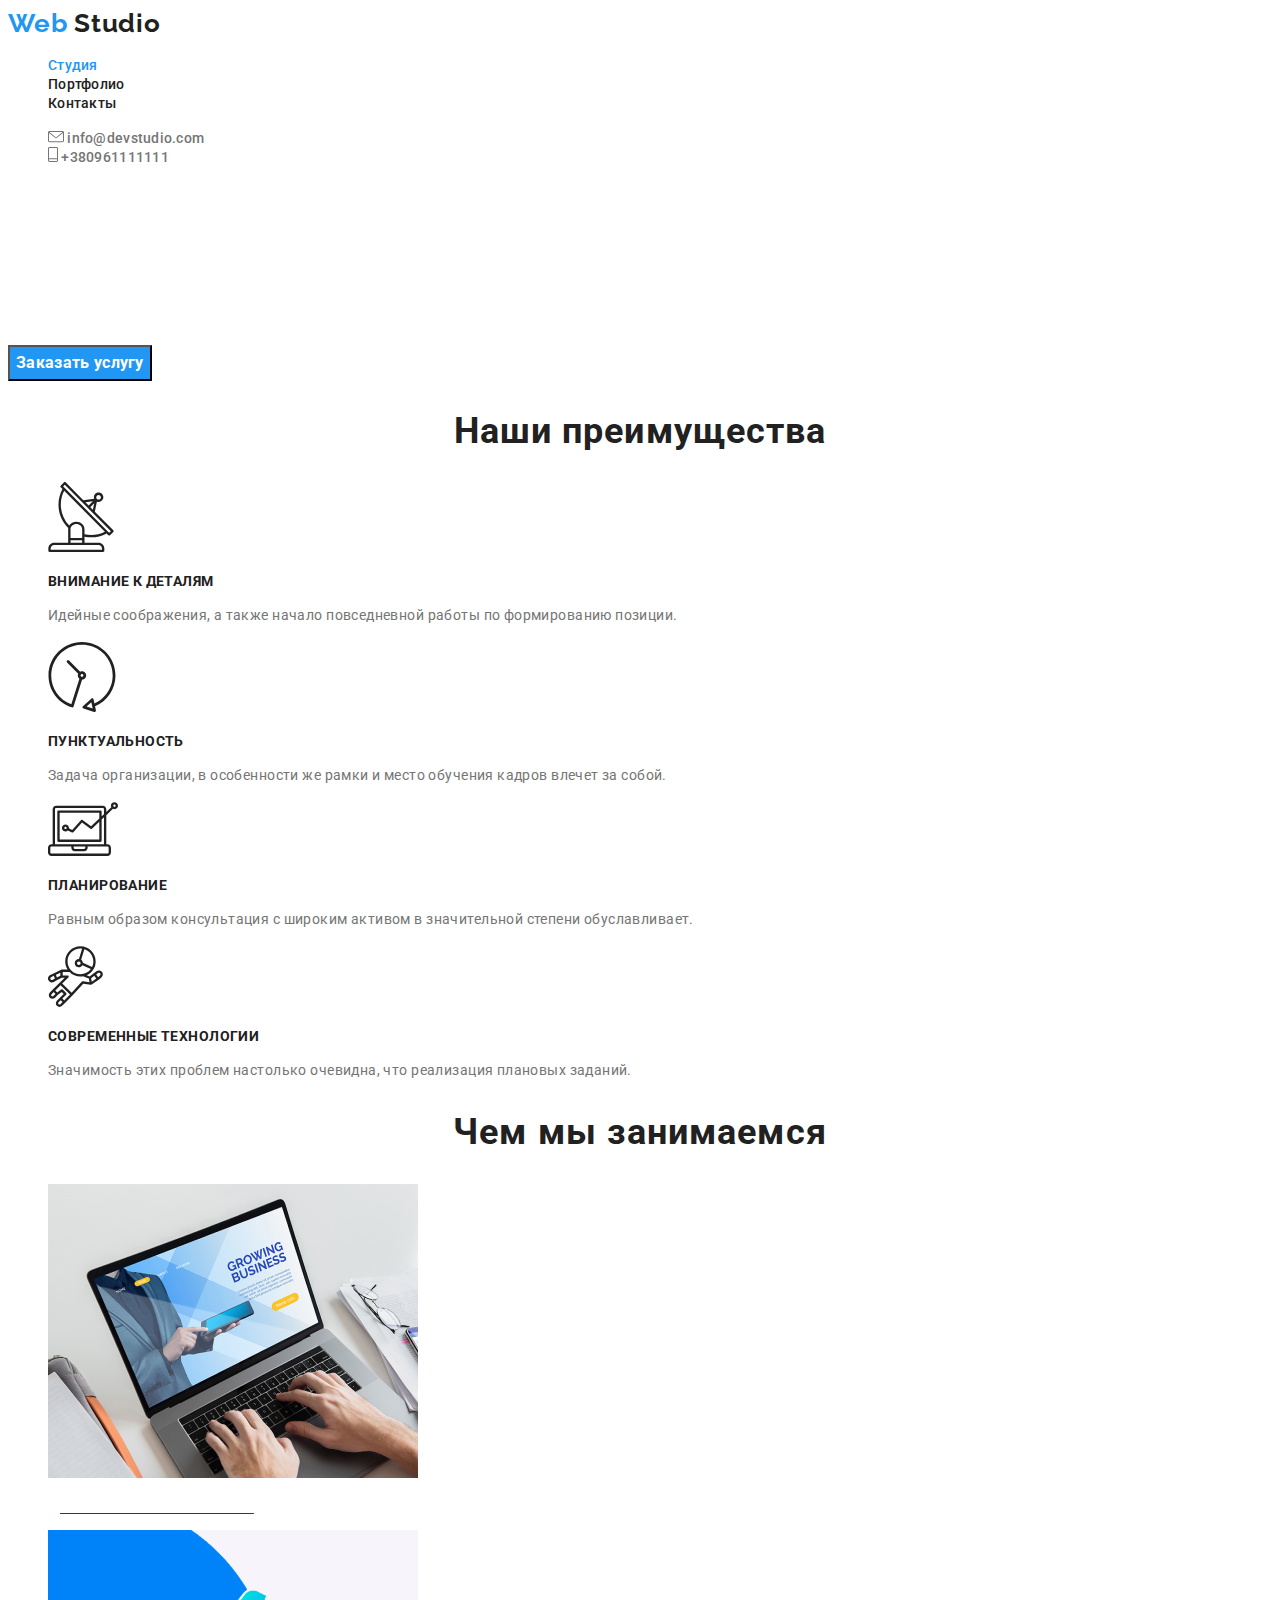
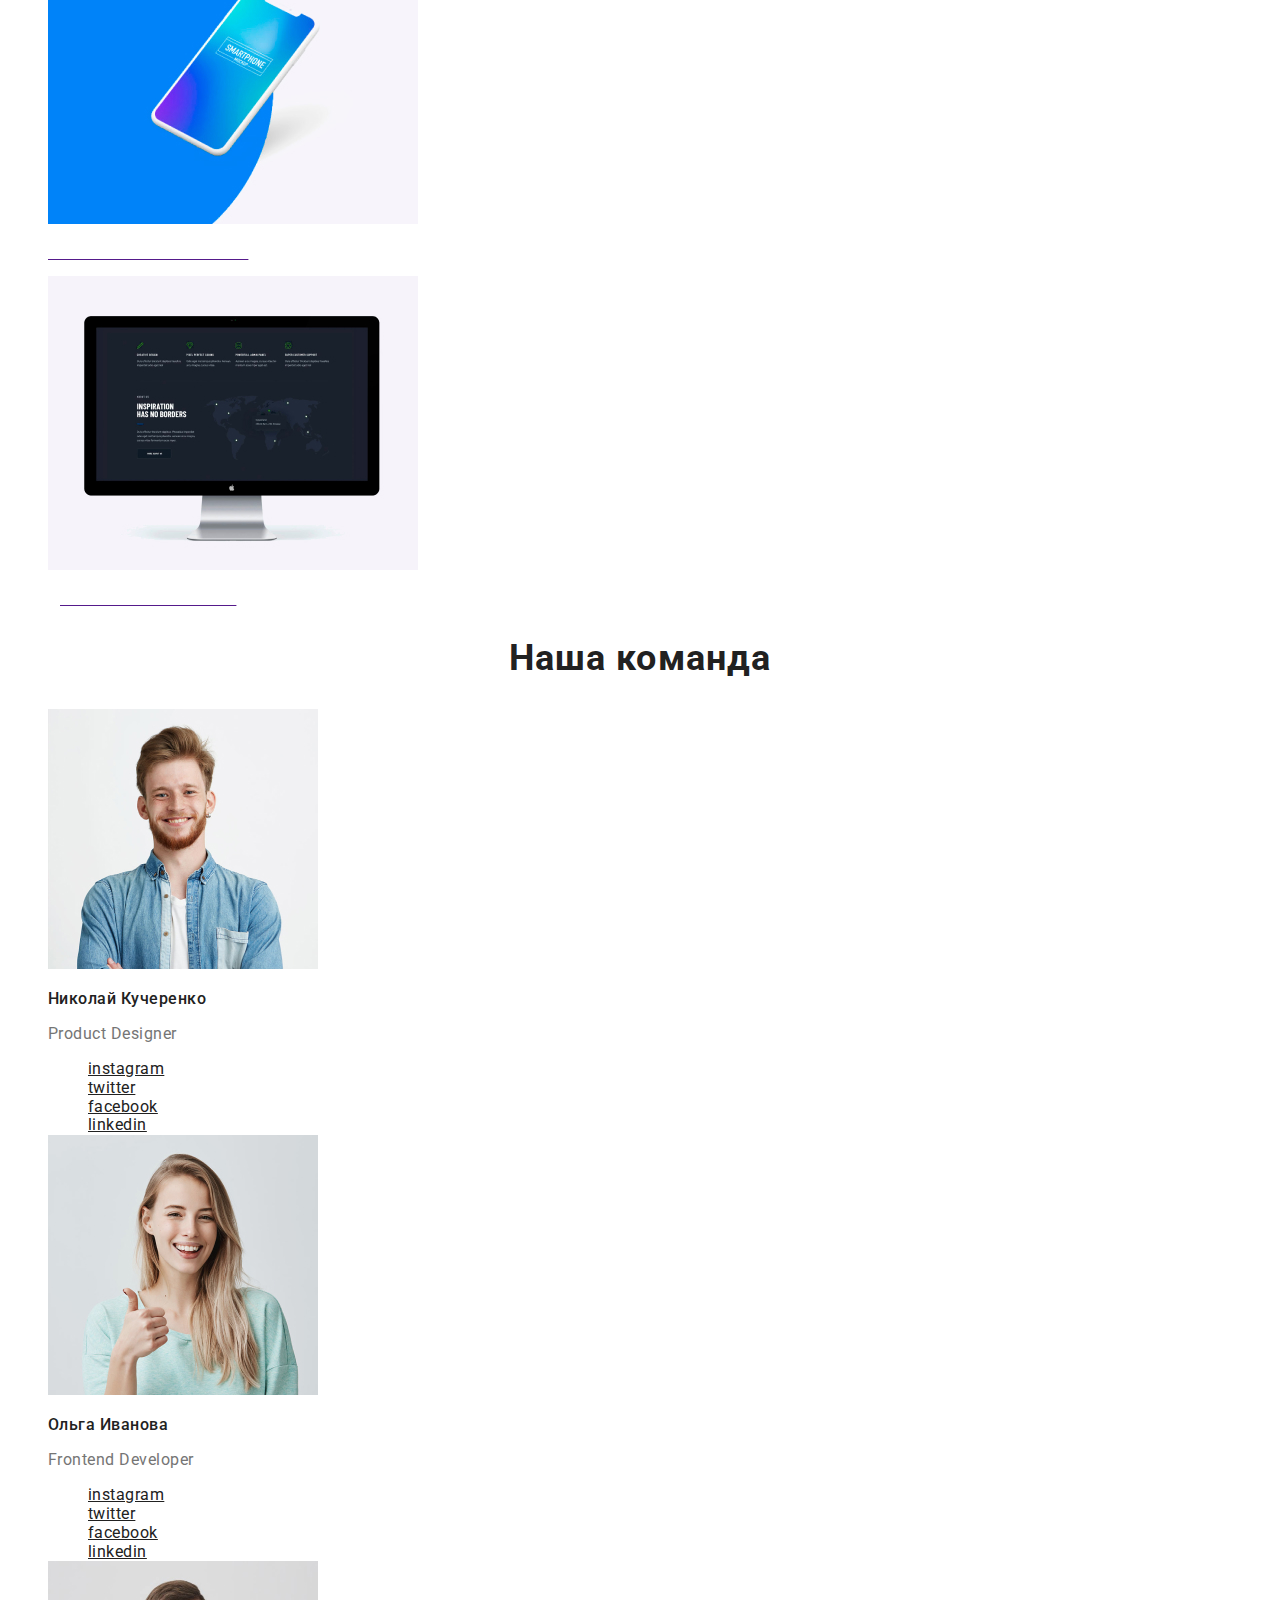
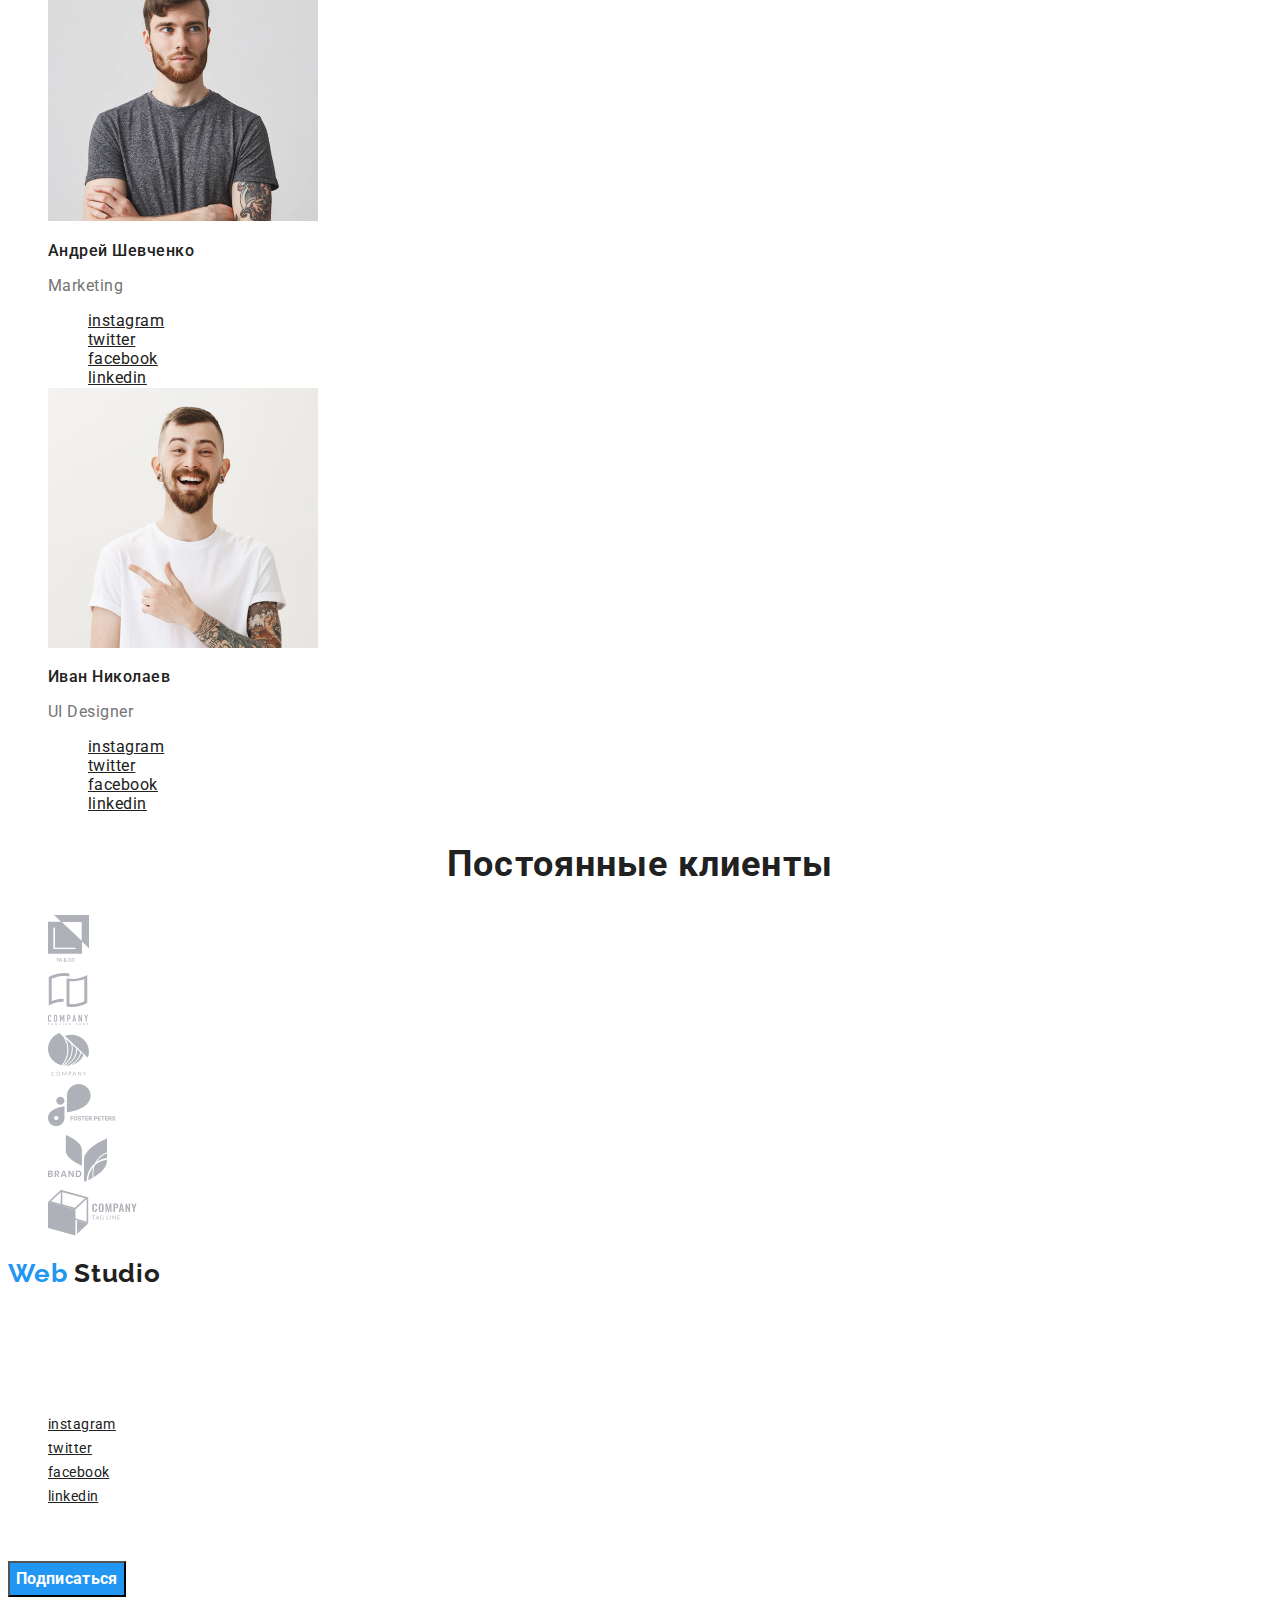
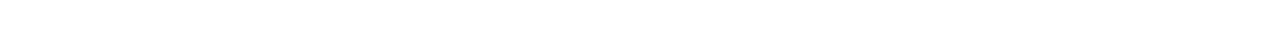
<file: index.html>
<!DOCTYPE html>
<html lang="ru">
<head>
    <meta charset="UTF-8">
    <meta name="viewport" content="width=device-width, initial-scale=1.0">
    <title>Web Studio</title>
    <link href="https://fonts.googleapis.com/css2?family=Raleway:wght@700&family=Roboto:wght@400;500;700;900&display=swap" rel="stylesheet">
    <link rel="stylesheet" href="./css/styles.css">
</head>
<body>
    <!-- Шапка сайта -->
    <header>
        <nav class="site-nav">
            <a href="/index.html" class="logo"><span class="element">Web</span> Studio</a>
            <ul class="site-nav list">
                <li><a href="./index.html" class="link current">Студия</a></li>
                <li><a href="./portfolio.html" class="link">Портфолио</a></li>
                <li><a href="" class="link">Контакты</a></li>
            </ul>
        </nav>
        <ul class="cont-nav list">
            <li>
                <a href="mailto:info@devstudio.com" class="link">
                    <img src="./images/mail.svg" alt="иконка почты">
                    info@devstudio.com
                </a>
            </li>
            <li>
                <a href="tel:+380961111111" class="link">
                    <img src="./images/phone.svg" alt="иконка телефона">
                    +380961111111
                </a>
            </li>
        </ul>
    </header>
    <main>
        <!-- Герой -->
        <section class="hero">
            <h1 class="hero-title">эффективные решения<br>для вашего бизнеса</h1>
            <button type="button" class="button">Заказать услугу</button>
        </section>
        <!-- Преимущества -->
        <section class="section">
            <h2 class="section-title">Наши преимущества</h2>
            <ul class="feature-list list">
                <li>
                    <img src="./images/vector1.svg" alt="антенна">
                    <h3 class="title">Внимание к деталям</h3>
                    <p>
                        Идейные соображения, а также начало повседневной работы по формированию позиции.
                    </p>
                </li>
                <li>
                    <img src="./images/vector2.svg" alt="часы">
                    <h3 class="title">Пунктуальность</h3>
                    <p>
                        Задача организации, в особенности же рамки и место обучения кадров влечет за собой.
                    </p>
                </li>
                <li>
                    <img src="./images/vector3.svg" alt="диаграмма">
                    <h3 class="title">Планирование</h3>
                    <p>
                        Равным образом консультация с широким активом в значительной степени обуславливает.
                    </p>
                </li>
                <li>
                    <img src="./images/vector4.svg" alt="астронавт">
                    <h3 class="title">Современные технологии</h3>
                    <p>
                        Значимость этих проблем настолько очевидна, что реализация плановых заданий.
                    </p>
                </li>
            </ul>
        </section>
        <!-- Чем мы занимаемся -->
        <section class="section">
            <h2 class="section-title">Чем мы занимаемся</h2>
            <ul class="list">
                <li>
                    <a href="">
                        <img src="./images/nout.jpg" width="370" height="294" alt="ноутбук">
                        <h3 class="title">Десктопные приложения</h3>
                    </a>
                </li>
                <li>
                    <a href="">
                        <img src="./images/phone.jpg" width="370" height="294" alt="телефон">
                        <h3 class="title">Мобильные приложения</h3>
                    </a>
                </li>
                <li>
                    <a href="">
                        <img src="./images/pc.jpg" width="370" height="294" alt="компьютер">
                        <h3 class="title">Дизайнерские решения</h3>
                    </a>
                </li>
            </ul>
        </section>
        <!-- Наша команда -->
        <section class="team">
            <h2 class="section-title">Наша команда</h2>
            <ul class="list">
                <li>
                    <img src="./images/portrait1.jpg" width="270" height="260" alt="Николай Кучеренко">
                    <h3 class="team-title">Николай Кучеренко</h3>
                    <p>Product Designer</p>
                    <ul class="list">
                        <li><a href="" class="team-link" aria-label="ссылка на instagram">instagram</a></li>
                        <li><a href="" class="team-link" aria-label="ссылка на twitter">twitter</a></li>
                        <li><a href="" class="team-link" aria-label="ссылка на facebook">facebook</a></li>
                        <li><a href="" class="team-link" aria-label="ссылка на linkedin">linkedin</a></li>
                    </ul>
                </li>
                <li>
                    <img src="./images/portrait2.jpg" width="270" height="260" alt="Ольга Иванова">
                    <h3 class="team-title">Ольга Иванова</h3>
                    <p>Frontend Developer</p>
                    <ul class="list">
                        <li><a href="" class="team-link" aria-label="ссылка на instagram">instagram</a></li>
                        <li><a href="" class="team-link" aria-label="ссылка на twitter">twitter</a></li>
                        <li><a href="" class="team-link" aria-label="ссылка на facebook">facebook</a></li>
                        <li><a href="" class="team-link" aria-label="ссылка на linkedin">linkedin</a></li>
                    </ul>
                </li>
                <li>
                    <img src="./images/portrait3.jpg" width="270" height="260" alt="Андрей Шевченко">
                    <h3 class="team-title">Андрей Шевченко</h3>
                    <p>Marketing</p>
                    <ul class="list">
                        <li><a href="" class="team-link" aria-label="ссылка на instagram">instagram</a></li>
                        <li><a href="" class="team-link" aria-label="ссылка на twitter">twitter</a></li>
                        <li><a href="" class="team-link" aria-label="ссылка на facebook">facebook</a></li>
                        <li><a href="" class="team-link" aria-label="ссылка на linkedin">linkedin</a></li>
                    </ul>
                </li>
                <li>
                    <img src="./images/portrait4.jpg" width="270" height="260" alt="Иван Николаев">
                    <h3 class="team-title">Иван Николаев</h3>
                    <p>UI Designer</p>
                    <ul class="list">
                        <li><a href="" class="team-link" aria-label="ссылка на instagram">instagram</a></li>
                        <li><a href="" class="team-link" aria-label="ссылка на twitter">twitter</a></li>
                        <li><a href="" class="team-link" aria-label="ссылка на facebook">facebook</a></li>
                        <li><a href="" class="team-link" aria-label="ссылка на linkedin">linkedin</a></li>
                    </ul>
                </li>
            </ul>
        </section>
        <!-- Постоянные клиенты -->
        <section class="section">
            <h2 class="section-title">Постоянные клиенты</h2>
            <ul class="list">
                <li>
                    <a href="">
                        <img src="./images/client1.svg" alt="Логотип компании">
                    </a>
                </li>
                <li>
                    <a href="">
                        <img src="./images/client2.svg" alt="Логотип компании">
                    </a>
                </li>
                <li>
                    <a href="">
                        <img src="./images/client3.svg" alt="Логотип компании">
                    </a>
                </li>
                <li>
                    <a href="">
                        <img src="./images/client4.svg" alt="Логотип компании">
                    </a>
                </li>
                <li>
                    <a href="">
                        <img src="./images/client5.svg" alt="Логотип компании">
                    </a>
                </li>
                <li>
                    <a href="">
                        <img src="./images/client6.svg" alt="Логотип компании">
                    </a>
                </li>
            </ul>
        </section>
    </main>
    <!-- Подвал сайта -->
    <footer class="footer">
        <a href="/index.html" class="logo"><span class="element">Web</span> Studio</a>
        <address>
                г. Киев, пр-т Леси Украинки, 26 <br/>
                <a href="mailto:info@devstudio.com" class="link">info@devstudio.com</a> <br/>
                <a href="tel:+380991111111" class="link">+38 099 111 11 11</a>
        </address>
        <p class="title"><b>присоединяйтесь</b></p>
        <ul class="list">
            <li><a href="" class="team-link" aria-label="ссылка на instagram">instagram</a></li>
            <li><a href="" class="team-link" aria-label="ссылка на twitter">twitter</a></li>
            <li><a href="" class="team-link" aria-label="ссылка на facebook">facebook</a></li>
            <li><a href="" class="team-link" aria-label="ссылка на linkedin">linkedin</a></li>
        </ul>
        <p class="title"><b>Подпишитесь на рассылку</b></p>
        <button type="button" class="button">Подписаться</button>
        <p class="copyright">&#169;2020 | Developed by GoIT Students</p>
    </footer>
</body>
</html>
</file>
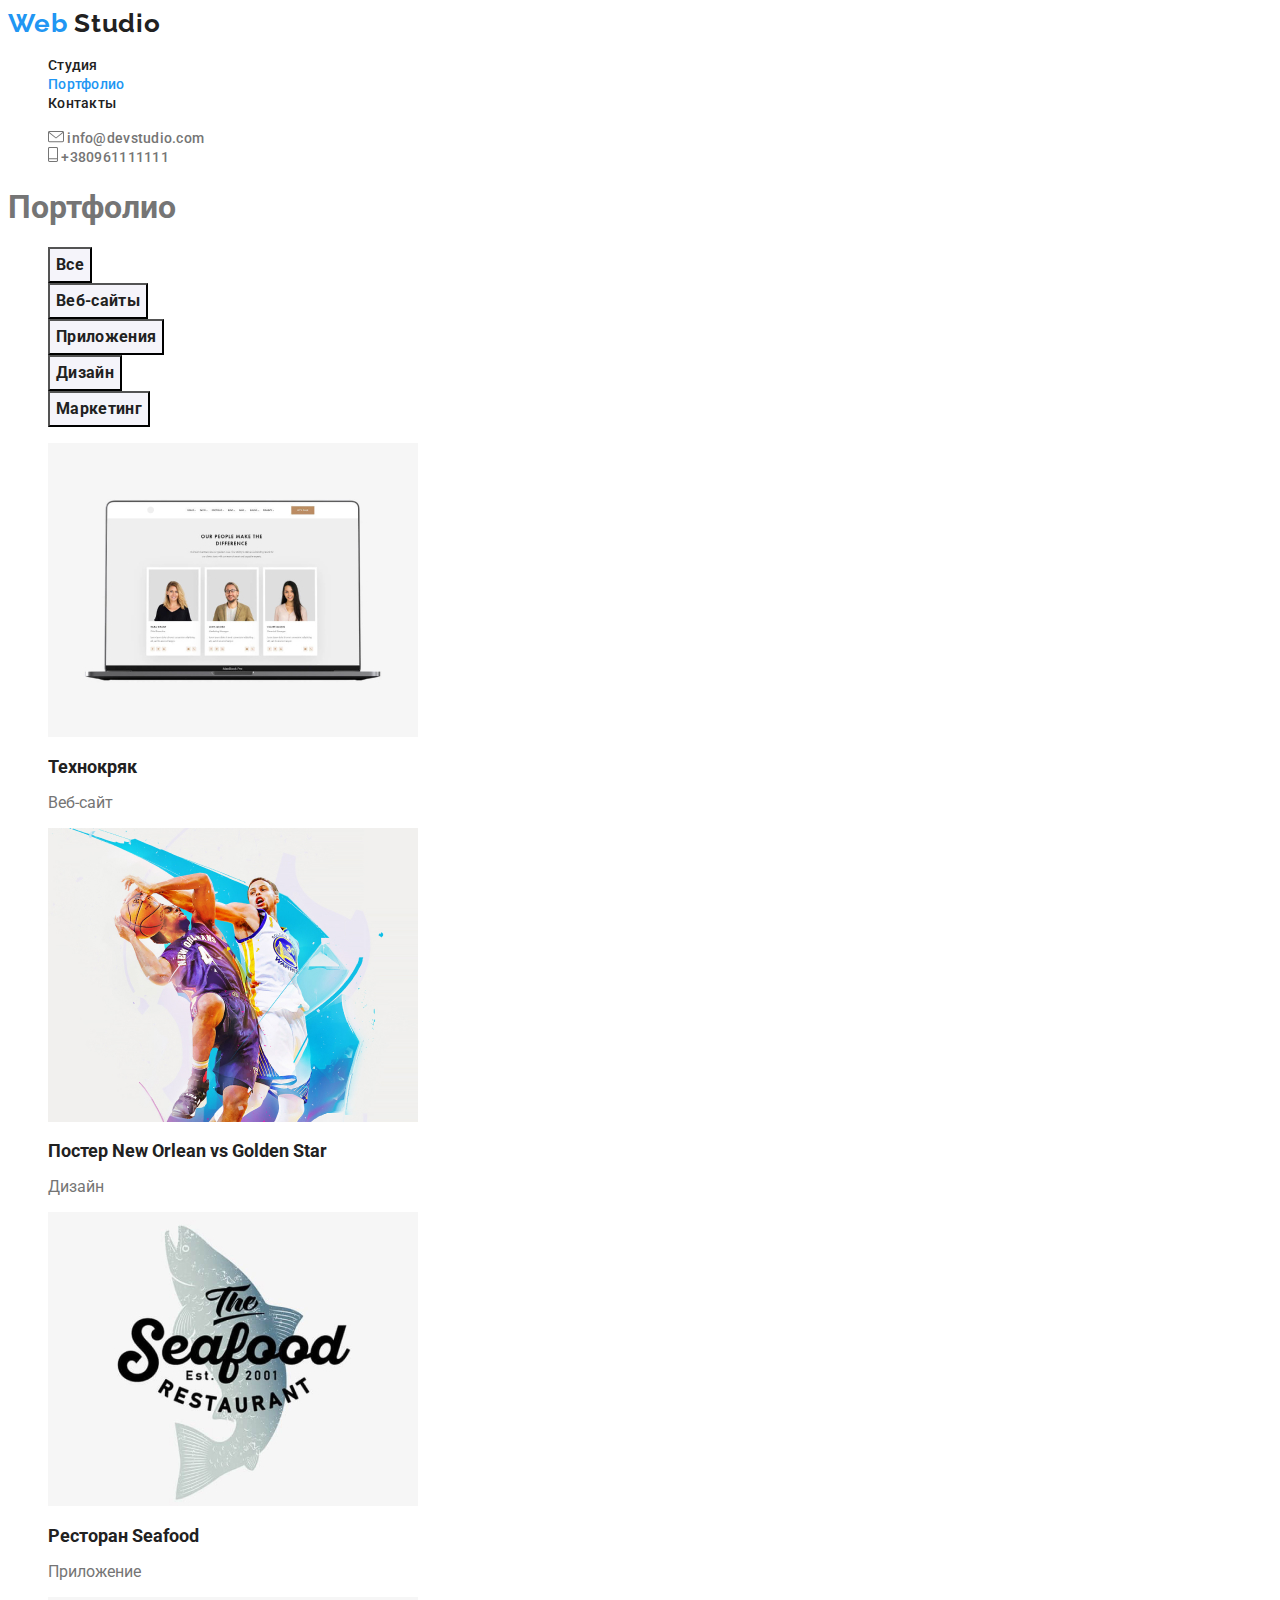
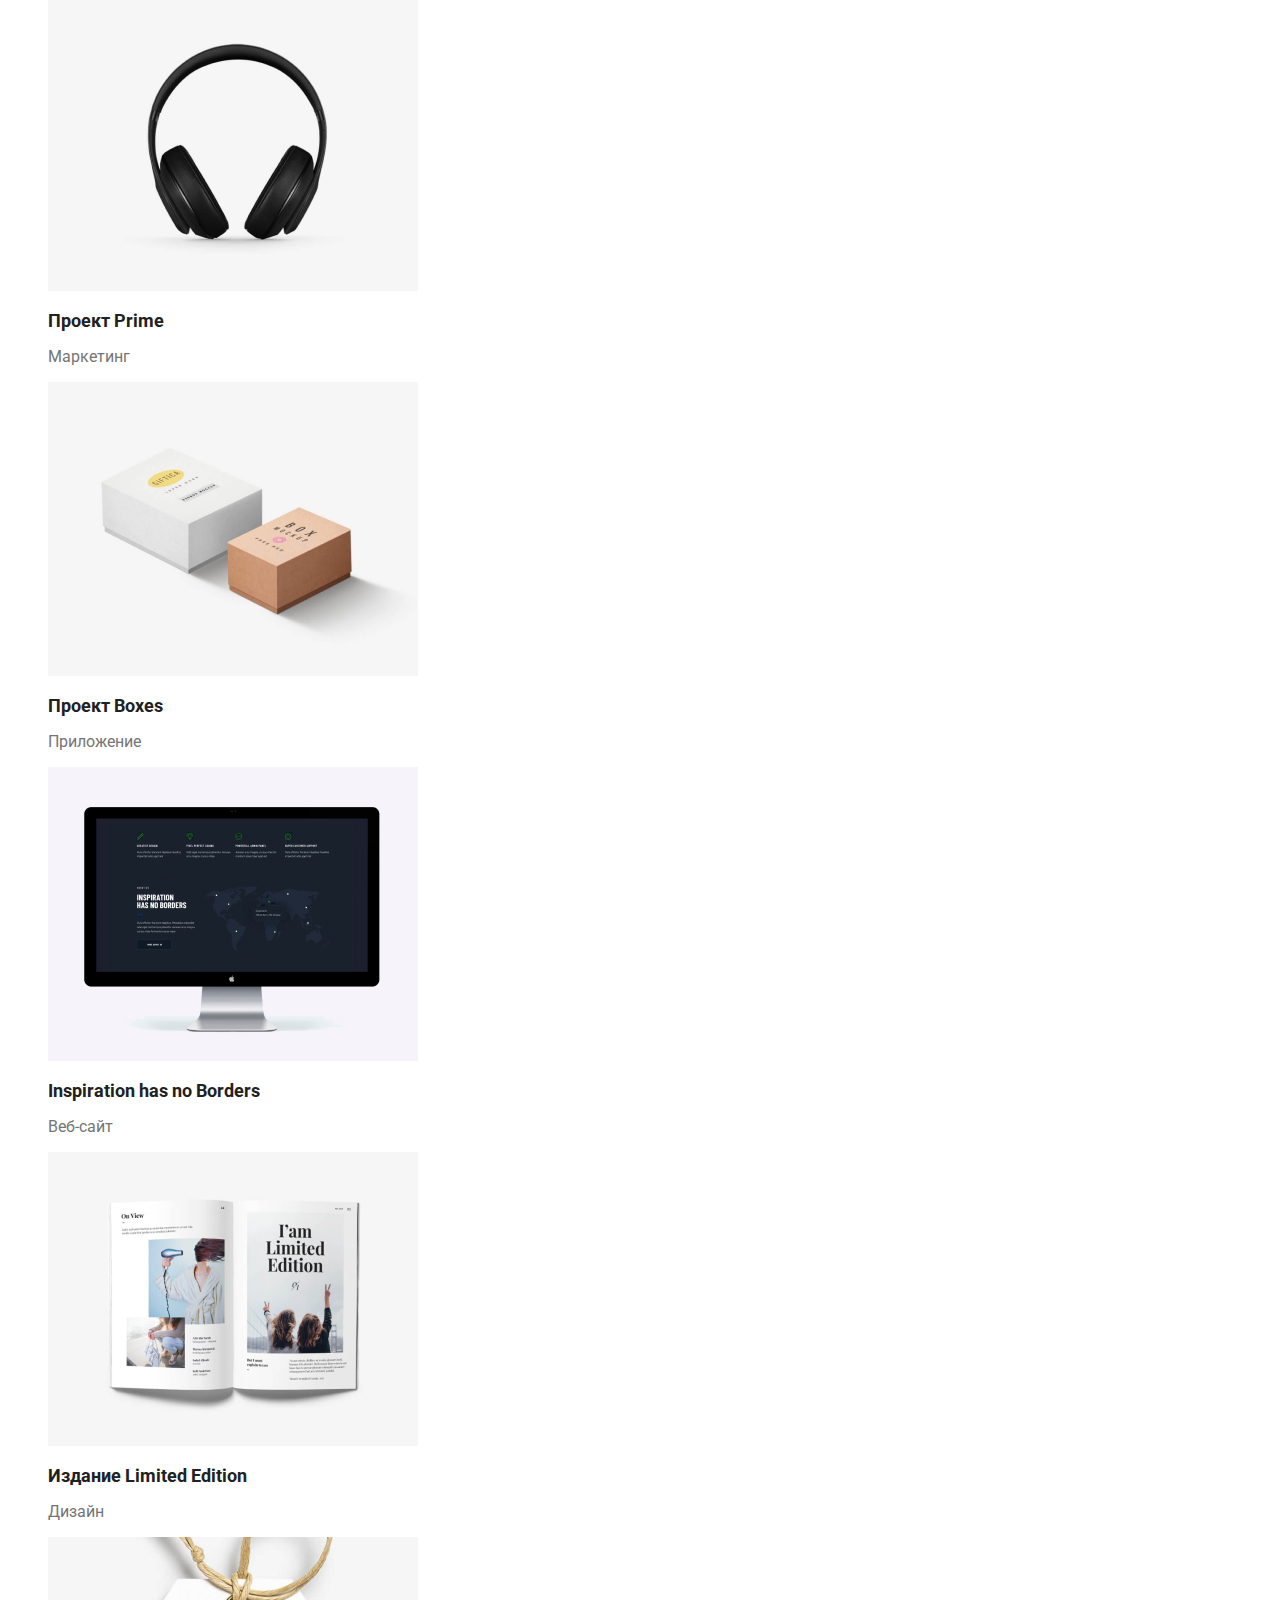
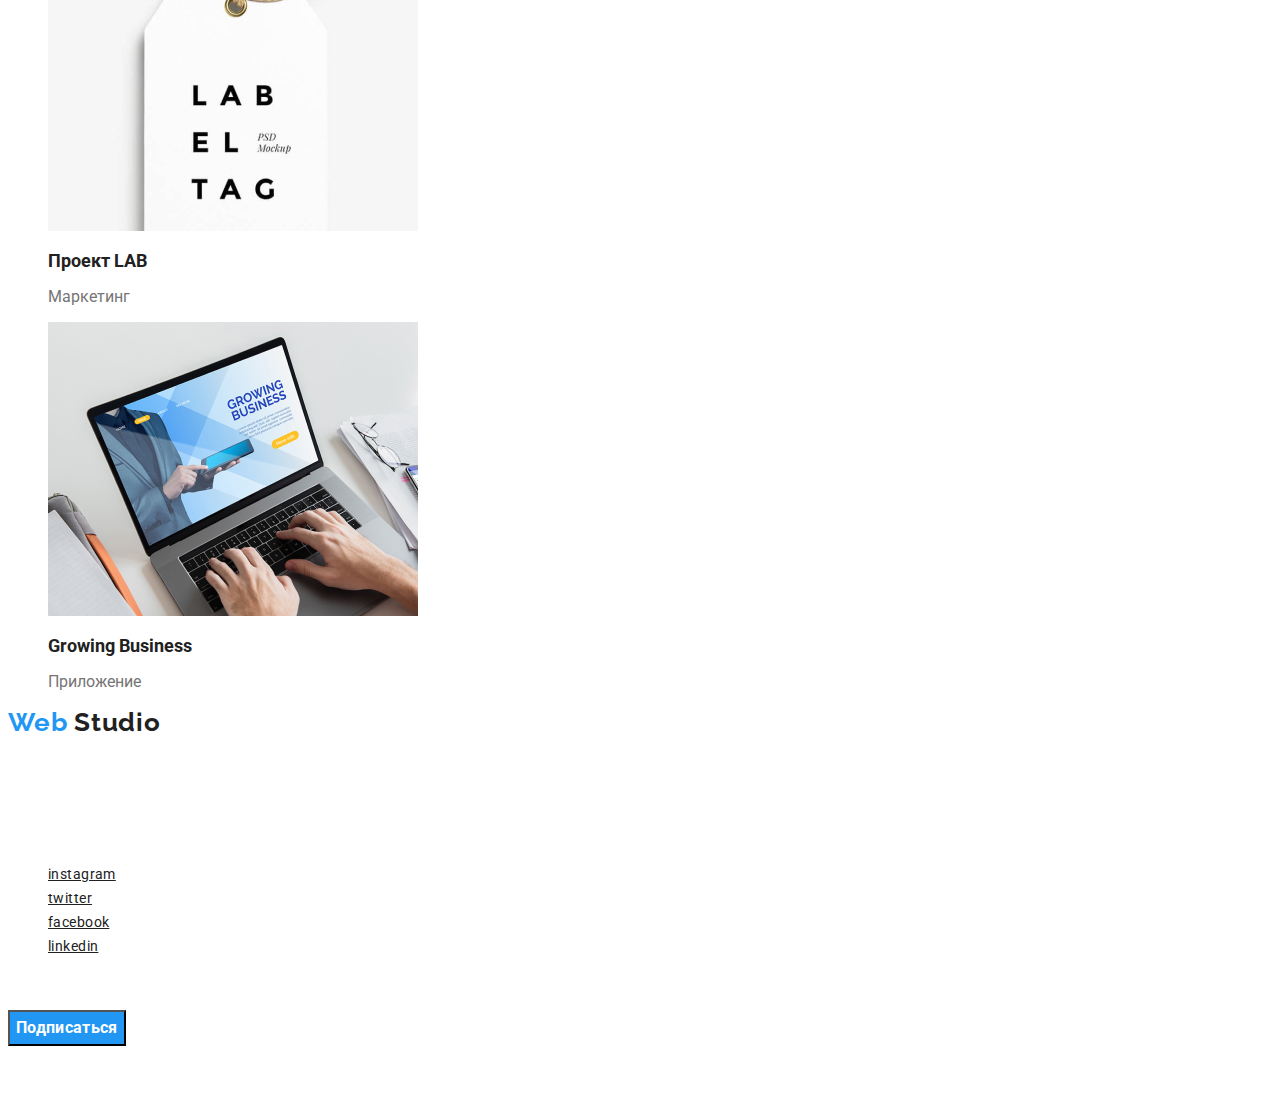
<file: portfolio.html>
<!DOCTYPE html>
<html lang="ru">
<head>
    <meta charset="UTF-8">
    <meta name="viewport" content="width=device-width, initial-scale=1.0">
    <title>Портфолио</title>
    <link href="https://fonts.googleapis.com/css2?family=Raleway:wght@700&family=Roboto:wght@400;500;700;900&display=swap" rel="stylesheet">
    <link rel="stylesheet" href="./css/styles.css">
</head>
<body>
    <!-- Шапка сайта -->
    <header>
        <nav class="site-nav">
            <a href="/index.html" class="logo"><span class="element">Web</span> Studio</a>
            <ul class="site-nav list">
                <li><a href="./index.html" class="link">Студия</a></li>
                <li><a href="./portfolio.html" class="link current">Портфолио</a></li>
                <li><a href="" class="link">Контакты</a></li>
            </ul>
        </nav>
        <ul class="cont-nav list">
            <li>
                <a href="mailto:info@devstudio.com" class="link">
                    <img src="./images/mail.svg" alt="иконка почты">
                    info@devstudio.com
                </a>
            </li>
            <li>
                <a href="tel:+380961111111" class="link">
                    <img src="./images/phone.svg" alt="иконка телефона">
                    +380961111111
                </a>
            </li>
        </ul>
    </header>
    <main>
        <section>
            <h1>Портфолио</h1>
        <ul class="list">
            <li><button type="button" class="button primary">Все</button></li>
            <li><button type="button" class="button primary">Веб-сайты</button></li>
            <li><button type="button" class="button primary">Приложения</button></li>
            <li><button type="button" class="button primary">Дизайн</button></li>
            <li><button type="button" class="button primary">Маркетинг</button></li>
        </ul>
        <ul class="portfolio list">
            <li>
                <a href="" class="link">
                    <img src="./images/img1.jpg" alt="ноутбук">
                    <h2 class="title">Технокряк</h2>
                    <p class="text">Веб-сайт</p>
                </a>
            </li>
            <li>
                <a href="" class="link">
                    <img src="./images/img2.jpg" alt="2 баскетболиста">
                    <h2 class="title">Постер New Orlean vs Golden Star</h2>
                    <p class="text">Дизайн</p>
                </a>
            </li>
            <li>
                <a href="" class="link">
                    <img src="./images/img3.jpg" alt="рыба">
                    <h2 class="title">Ресторан Seafood</h2>
                    <p class="text">Приложение</p>
                </a>
            </li>
            <li>
                <a href="" class="link">
                    <img src="./images/img4.jpg" alt="наушники">
                    <h2 class="title">Проект Prime</h2>
                    <p class="text">Маркетинг</p>
                </a>
            </li>
            <li>
                <a href="" class="link">
                    <img src="./images/img5.jpg" alt="2 коробки">
                    <h2 class="title">Проект Boxes</h2>
                    <p class="text">Приложение</p>
                </a>
            </li>
            <li>
                <a href="" class="link">
                    <img src="./images/img6.jpg" alt="компьютер">
                    <h2 class="title">Inspiration has no Borders</h2>
                    <p class="text">Веб-сайт</p>
                </a>
            </li>
            <li>
                <a href="" class="link">
                    <img src="./images/img7.jpg" alt="журнал">
                    <h2 class="title">Издание Limited Edition</h2>
                    <p class="text">Дизайн</p>
                </a>
            </li>
            <li>
                <a href="" class="link">
                    <img src="./images/img8.jpg" alt="бейдж">
                    <h2 class="title">Проект LAB</h2>
                    <p class="text">Маркетинг</p>
                </a>
            </li>
            <li>
                <a href="" class="link">
                    <img src="./images/img9.jpg" alt="ноутбук">
                    <h2 class="title">Growing Business</h2>
                    <p class="text">Приложение</p>
                </a>
            </li>
        </ul> 
        </section>
    </main>
    <!-- Подвал сайта -->
    <footer class="footer">
        <a href="/index.html" class="logo"><span class="element">Web</span> Studio</a>
        <address>
                г. Киев, пр-т Леси Украинки, 26 <br/>
                <a href="mailto:info@devstudio.com" class="link">info@devstudio.com</a> <br/>
                <a href="tel:+380991111111" class="link">+38 099 111 11 11</a>
        </address>
        <p class="title"><b>присоединяйтесь</b></p>
        <ul class="list">
            <li><a href="" class="team-link" aria-label="ссылка на instagram">instagram</a></li>
            <li><a href="" class="team-link" aria-label="ссылка на twitter">twitter</a></li>
            <li><a href="" class="team-link" aria-label="ссылка на facebook">facebook</a></li>
            <li><a href="" class="team-link" aria-label="ссылка на linkedin">linkedin</a></li>
        </ul>
        <p class="title"><b>Подпишитесь на рассылку</b></p>
        <button type="button" class="button">Подписаться</button>
        <p class="copyright">&#169;2020 | Developed by GoIT Students</p>
    </footer>
</body>
</html>
</file>
<file: css/styles.css>
/* основной цвет текста color:#757575; */
/* вспомагательный цвет текста color: #212121; */
/* цвет текста на кнопках color: #FFFFFF; */
/* цвет текста для hover и фокуса color: #2196F3; */
/* цвет кнопок в портфолио color: #F5F4FA */


:root{
    --primary-text-color: #757575;
    --title-text-color: #212121;
    --accent-color: #2196F3;
    --primary-bg-color: #ffffff;
    --portfolio-bg-color: #F5F4FA;
}
body{
    font-family: Roboto, sans-serif;
    background-color: var(--primary-bg-color);
    color: var(--primary-text-color);
}
.list{
    list-style: none;
}
/* logo */
.logo{
    font-family: Raleway, sans-serif;
    color: var(--title-text-color);
    font-size: 26px;
    font-weight: 700;
    text-decoration: none;
    line-height: 1.2;
    letter-spacing: 0.03em;
}
.logo .element{
    color: var(--accent-color);
}
/* Site-nav */
.site-nav .link{
    color: var(--title-text-color);
    text-decoration: none;
    font-weight: 500;
    font-size: 14px;
    line-height: 1.14;
    letter-spacing: 0.02em;
}
.site-nav .link.current{
    color: var(--accent-color);
}
.site-nav .link:hover, .site-nav .link:focus{
    color: var(--accent-color);
}
/* cont-nav */
.cont-nav .link{
    color: var(--primary-text-color);
    text-decoration: none;
    font-weight: 500;
    font-size: 14px;
    line-height: 1.14;
    letter-spacing: 0.02em;
}
.cont-nav .link:hover, .cont-nav .link:focus{
    color: var(--accent-color);
}
/* Hero */
.hero-title{
    color: var(--primary-bg-color);
    font-weight: 900;
    font-size: 44px;
    line-height: 1.36;
    text-align: center;
    letter-spacing: 0.06em;
    text-transform: uppercase;
}
/* Section */
.section{
    font-weight: 400;
    font-size: 14px;
    line-height: 1.71;
    letter-spacing: 0.03em;
}
.section-title{
    color: var(--title-text-color);
    font-weight: 700;
    font-size: 36px;
    line-height: 1.16;
    letter-spacing: 0.03em;
    text-align: center;
}
.section .title{
    color: var(--primary-bg-color);
    font-weight: 700;
    font-size: 14px;
    line-height: 1.14;
    letter-spacing: 0.03em;
    text-transform: uppercase;
}
/* Features */
.feature-list .title{
    color: var(--title-text-color);
}
/* Button */
.button{
    font-family: inherit;
    color: var(--primary-bg-color);
    background-color: var(--accent-color);
    text-decoration: none;
    font-weight: 700;
    font-size: 16px;
    line-height: 1.87;
    letter-spacing: 0.02em;
}
.button.primary{
    color: var(--title-text-color);
    background-color: var(--portfolio-bg-color);
}
/* .button.secondary{
    color: var(--primary-bg-color);
    background-color: var(--accent-color);
} */
.button.primary:hover, .button.primary:focus{
    color: var(--primary-bg-color);
    background-color: var(--accent-color);
}
/* Team */
.team{
    font-weight: 400;
    font-size: 16px;
    line-height: 1.18;
    letter-spacing: 0.03em;
}
.team-title{
    color: var(--title-text-color);
    font-weight: 500;
    font-size: 16px;
    line-height: 1.18;
    letter-spacing: 0.03em;
}
.team-link{
    color: var(--title-text-color); 
    /* после inline svg убрать */
}
.team-link:hover, .team-link:focus{
    color: var(--accent-color);
}
/* Portfolio */
.portfolio .link{
    text-decoration: none;
}
.portfolio .title{
    color: var(--title-text-color);
    font-size: 18px;
}
.portfolio .text{
    color: var(--primary-text-color);
}
/* Footer */
.footer{
    color: var(--primary-bg-color);
    font-weight: 400;
    font-size: 14px;
    line-height: 1.71;
    letter-spacing: 0.03em;
}
.footer .title{
    font-weight: 700;
    text-transform: uppercase;
}
.footer .link{
    color: rgba(255, 255, 255, 0.6);
    text-decoration: none;
}
.copyright{
    color: rgba(255, 255, 255, 0.4);
    font-weight: normal;
    font-size: 12px;
    line-height: 2;
    letter-spacing: 0.03em;
    text-align: center;
}
</file>
